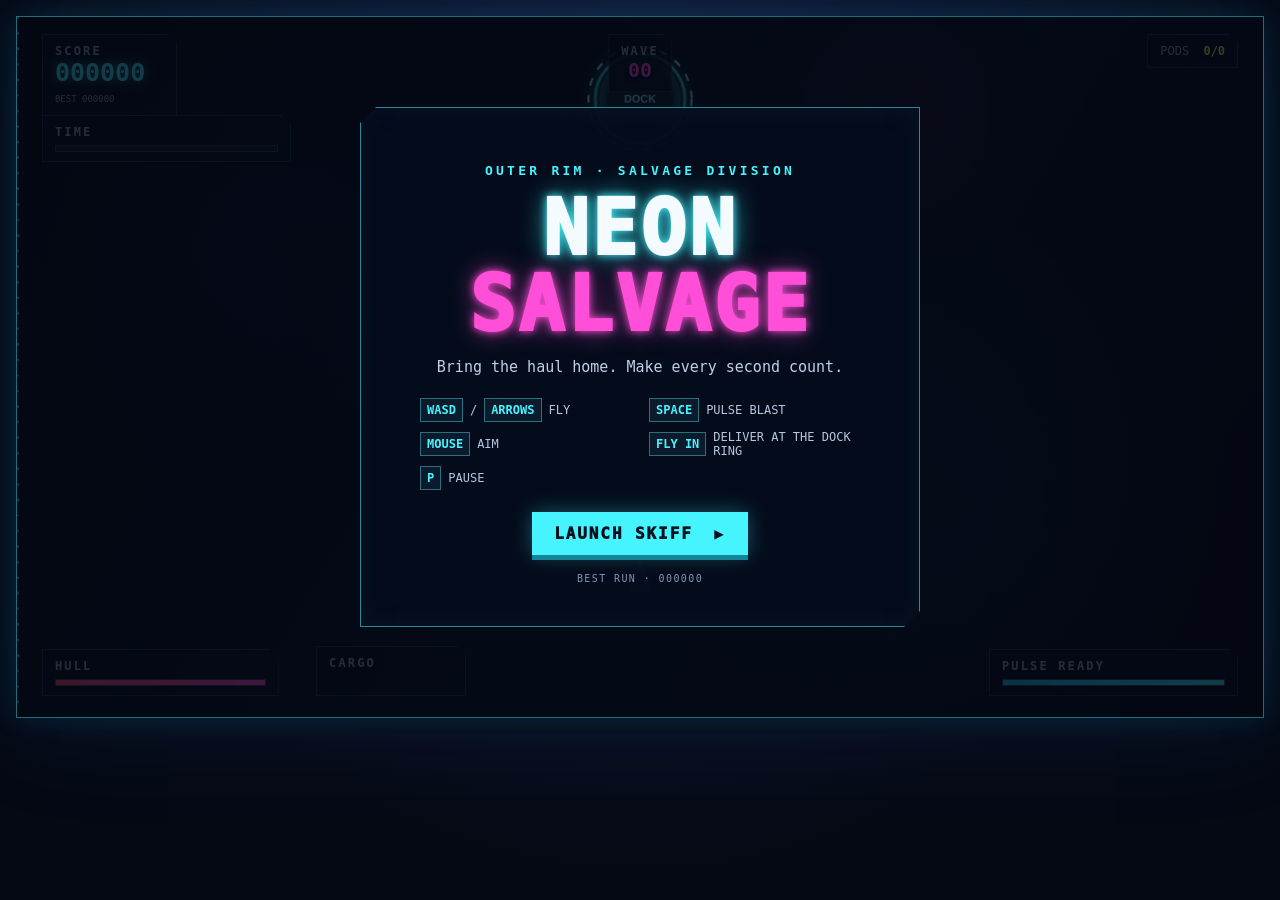
<file: index.html>
<!doctype html>
<html lang="en">
<head>
  <meta charset="utf-8">
  <meta name="viewport" content="width=device-width, initial-scale=1">
  <meta name="theme-color" content="#050914">
  <title>Neon Salvage</title>
  <link rel="stylesheet" href="style.css">
</head>
<body>
  <main id="wrap" aria-label="Neon Salvage game">
    <canvas id="game" width="1280" height="720" aria-label="Game arena"></canvas>
    <section id="hud" aria-live="polite">
      <div id="hud-score" class="hud-box"><span class="label">SCORE</span><strong id="score-value">000000</strong><small id="hud-best">BEST 000000</small></div>
      <div id="hud-wave" class="hud-box"><span class="label">WAVE</span><strong id="wave-value">01</strong></div>
      <div id="hud-quota" class="hud-box">PODS <strong id="quota-value">0/5</strong></div>
      <div id="hud-timerbar" class="hud-box"><span class="label">TIME</span><div class="bar"><div class="fill"></div></div></div>
      <div id="hud-hullbar" class="hud-box"><span class="label">HULL</span><div class="bar"><div class="fill"></div></div></div>
      <div id="hud-cargo" class="hud-box"><span class="label">CARGO</span><div id="cargo-pips"></div></div>
      <div id="hud-pulse" class="hud-box"><span class="label">PULSE</span><div class="bar"><div class="fill"></div></div></div>
      <div id="hud-combo" class="hud-box"><strong>COMBO x1</strong><div class="bar"><div class="fill"></div></div></div>
    </section>

    <section id="screen-title" class="screen show">
      <div class="panel title-panel">
        <p class="eyebrow">OUTER RIM · SALVAGE DIVISION</p>
        <h1>NEON <span>SALVAGE</span></h1>
        <p class="tagline">Bring the haul home. Make every second count.</p>
        <ul class="controls">
          <li><kbd>WASD</kbd> / <kbd>ARROWS</kbd> <span>FLY</span></li>
          <li><kbd>SPACE</kbd> <span>PULSE BLAST</span></li>
          <li><kbd>MOUSE</kbd> <span>AIM</span></li>
          <li><kbd>FLY IN</kbd> <span>DELIVER AT THE DOCK RING</span></li>
          <li><kbd>P</kbd> <span>PAUSE</span></li>
        </ul>
        <button id="btn-start" class="chunky">LAUNCH SKIFF <b>▶</b></button>
        <p id="title-best">BEST RUN · 000000</p>
      </div>
    </section>

    <section id="screen-upgrade" class="screen">
      <div class="panel wide-panel">
        <p class="eyebrow">SALVAGE SECURED</p>
        <h2>WAVE CLEAR</h2>
        <p class="subheading">Choose an upgrade</p>
        <div id="upgrade-cards"></div>
      </div>
    </section>

    <section id="screen-over" class="screen">
      <div class="panel">
        <p class="eyebrow">SIGNAL LOST</p>
        <h2>SKIFF DESTROYED</h2>
        <div id="over-stats"></div>
        <button id="btn-restart" class="chunky">RUN IT BACK <b>↻</b></button>
      </div>
    </section>

    <section id="screen-pause" class="screen">
      <div class="panel"><p class="eyebrow">SYSTEM HOLD</p><h2>PAUSED</h2><p class="subheading">Press P or ESC to resume</p></div>
    </section>
    <div id="toast" role="status"></div>
  </main>
  <script type="module" src="src/main.js"></script>
</body>
</html>
</file>
<file: style.css>
:root {
  color-scheme: dark;
  --bg: #050914;
  --panel: rgba(5, 12, 28, .94);
  --cyan: #45f4ff;
  --pink: #ff4fd8;
  --lime: #c8ff5a;
  --muted: #93a8c8;
  font-family: ui-monospace, "Cascadia Mono", "Segoe UI Mono", monospace;
}
* { box-sizing: border-box; }
html, body { width: 100%; min-height: 100%; margin: 0; background: radial-gradient(ellipse at 50% 20%, #101b39 0, var(--bg) 68%); color: #e8f5ff; }
body { display: grid; place-items: center; padding: 16px; overflow: hidden; }
button { font: inherit; }
#wrap { position: relative; width: min(100%, 1280px, calc((100vh - 32px) * 16 / 9)); aspect-ratio: 16 / 9; overflow: hidden; background: #070d1c; border: 1px solid rgba(69,244,255,.42); box-shadow: 0 0 28px rgba(25,206,255,.13), 0 0 100px rgba(27,73,141,.2); }
#game { display: block; width: 100%; height: 100%; }
#hud { position: absolute; inset: 0; z-index: 2; pointer-events: none; text-shadow: 0 1px 5px #030713; }
.hud-box { position: absolute; padding: 9px 12px; background: linear-gradient(120deg, rgba(5,14,31,.9), rgba(9,18,38,.65)); border: 1px solid rgba(102,172,211,.28); clip-path: polygon(0 0, calc(100% - 9px) 0, 100% 9px, 100% 100%, 0 100%); }
.label { display: block; color: var(--muted); font-size: clamp(8px, 1vw, 12px); letter-spacing: .18em; font-weight: 900; }
#hud-score { top: 2.4%; left: 2%; min-width: 135px; }
#hud-score strong { display: block; color: var(--cyan); font-size: clamp(16px, 2vw, 25px); text-shadow: 0 0 12px rgba(69,244,255,.55); }
#hud-score small { color: #92a5c4; font-size: 9px; }
#hud-wave { top: 2.4%; left: 50%; transform: translateX(-50%); text-align: center; }
#hud-wave strong { display: block; font-size: 20px; color: var(--pink); }
#hud-quota { top: 2.4%; right: 2%; color: var(--muted); font-size: 12px; }
#hud-quota strong { color: var(--lime); margin-left: 7px; }
#hud-timerbar { top: 14%; left: 2%; width: 20%; }
#hud-hullbar { bottom: 3%; left: 2%; width: 19%; }
#hud-cargo { bottom: 3%; left: 24%; min-width: 150px; }
#hud-pulse { bottom: 3%; right: 2%; width: 20%; }
#hud-combo { bottom: 3%; left: 50%; transform: translateX(-50%); width: 150px; color: var(--pink); font-size: 12px; }
.bar { width: 100%; height: 7px; margin-top: 6px; overflow: hidden; background: #101c32; border: 1px solid rgba(167,202,232,.22); }
.fill { width: 100%; height: 100%; background: linear-gradient(90deg, #18c9ff, var(--cyan)); box-shadow: 0 0 10px var(--cyan); }
#hud-hullbar .fill { background: linear-gradient(90deg, #ff4f6e, var(--pink)); box-shadow: 0 0 10px var(--pink); }
#hud-combo .fill { height: 4px; background: var(--pink); }
#cargo-pips { display: flex; gap: 5px; min-height: 10px; margin-top: 6px; }
#cargo-pips i { display: block; width: 12px; height: 8px; background: var(--lime); box-shadow: 0 0 8px var(--lime); }
.screen { position: absolute; z-index: 3; inset: 0; display: none; align-items: center; justify-content: center; padding: 3%; text-align: center; background: rgba(3,7,17,.77); }
.screen.show { display: flex; }
.panel { width: min(560px, 92%); padding: clamp(20px, 4vw, 42px); background: var(--panel); border: 1px solid rgba(69,244,255,.55); box-shadow: 0 0 35px rgba(17,195,242,.16), inset 0 0 26px rgba(30,90,130,.1); clip-path: polygon(0 16px, 16px 0, 100% 0, 100% calc(100% - 16px), calc(100% - 16px) 100%, 0 100%); }
.wide-panel { width: min(900px, 96%); }
.eyebrow { color: var(--cyan); font-size: clamp(9px, 1.2vw, 13px); letter-spacing: .25em; font-weight: 900; }
h1, h2 { margin: 10px 0; line-height: 1; letter-spacing: .04em; }
h1 { font-size: clamp(32px, 7vw, 76px); font-weight: 1000; color: #f4fbff; text-shadow: 0 0 8px var(--cyan), 0 0 26px rgba(69,244,255,.62); }
h1 span { color: var(--pink); text-shadow: 0 0 8px var(--pink), 0 0 26px rgba(255,79,216,.52); }
h2 { font-size: clamp(25px, 4vw, 43px); color: var(--pink); text-shadow: 0 0 18px rgba(255,79,216,.45); }
.tagline, .subheading { color: #bfd0e8; font-size: clamp(11px, 1.5vw, 15px); }
.controls { display: grid; grid-template-columns: 1fr 1fr; gap: 8px 18px; max-width: 440px; margin: 22px auto; padding: 0; list-style: none; text-align: left; color: #b5c6df; font-size: clamp(9px, 1.1vw, 12px); }
.controls li { display: flex; align-items: center; gap: 7px; }
kbd { padding: 4px 6px; color: var(--cyan); border: 1px solid #287183; background: #0b1b2c; font-weight: 900; white-space: nowrap; }
.chunky { padding: 12px 22px; border: 0; color: #06111d; background: var(--cyan); font-weight: 1000; letter-spacing: .12em; cursor: pointer; box-shadow: 0 5px 0 #148599, 0 0 20px rgba(69,244,255,.32); transition: transform .12s, filter .12s; }
.chunky:hover { transform: translateY(-3px); filter: brightness(1.15); }
.chunky:active { transform: translateY(2px); box-shadow: 0 2px 0 #148599; }
.chunky b { margin-left: 10px; }
#title-best { margin: 18px 0 0; color: #8196b5; font-size: 10px; letter-spacing: .14em; }
#upgrade-cards { display: grid; grid-template-columns: repeat(3, 1fr); gap: 14px; margin-top: 24px; }
#upgrade-cards button { min-height: 150px; padding: 18px 12px; color: #e8f5ff; text-align: left; background: linear-gradient(145deg, #10203a, #091326); border: 1px solid rgba(69,244,255,.48); cursor: pointer; transition: transform .16s, box-shadow .16s, border-color .16s; }
#upgrade-cards button:hover { transform: translateY(-7px); border-color: var(--pink); box-shadow: 0 9px 25px rgba(255,79,216,.2); }
#upgrade-cards strong { display: block; margin-bottom: 10px; color: var(--cyan); font-size: 14px; }
#upgrade-cards span { color: #a8bbd5; font-size: 11px; line-height: 1.5; }
#over-stats { margin: 22px 0; color: #b8cae1; line-height: 1.9; }
#toast { position: absolute; z-index: 4; top: 30%; left: 50%; transform: translate(-50%, -50%); color: var(--lime); font-weight: 1000; font-size: clamp(18px, 3vw, 34px); letter-spacing: .12em; text-shadow: 0 0 15px rgba(200,255,90,.75); pointer-events: none; opacity: 0; }
@media (max-width: 600px) { body { padding: 0; } #wrap { width: 100vw; } #upgrade-cards { gap: 6px; } #upgrade-cards button { min-height: 110px; padding: 9px; } .controls { gap: 6px; } }
</file>
